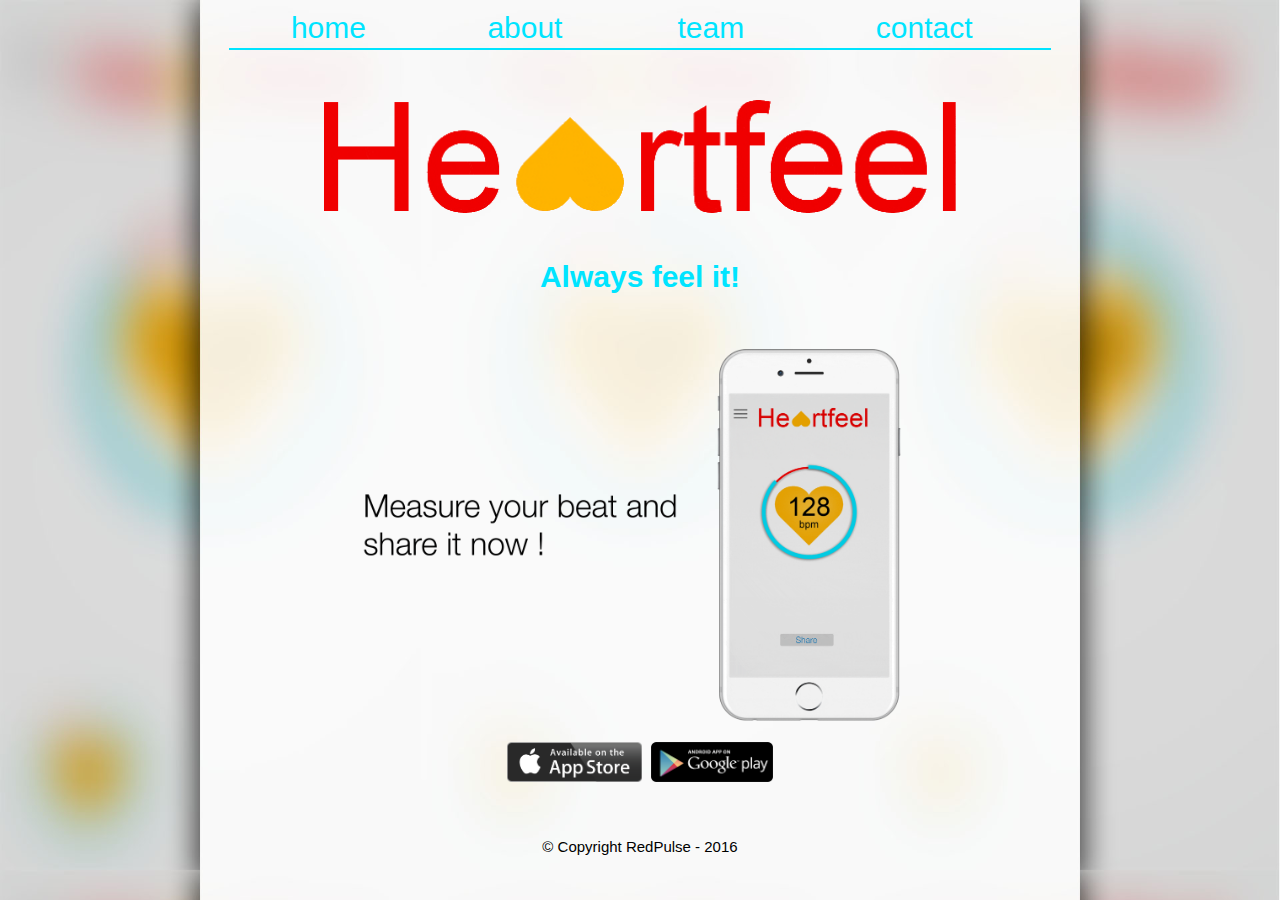
<file: index.html>
<!doctype html>
<html lang="fr">
	<head>
		<title>HeartFeel - Home</title>
		<link rel="stylesheet" href="style.css" />
		<meta charset="utf-8" />
	</head>
	<body>
		<table id="top">
			<td class="column">
				<a href="index.html">
					home
				</a>
			</td>
			<td class="column">
				<a href="about.html">
					about
				</a>
			</td>
			<td class="column">
				<a href="team.html">
					team
				</a>
			</td>
			<td class="column">
				<a href="contact.html">
					contact
				</a>
			</td>
		</table>
		
		<div id="main">
			<div id="title">
				<a href="index.html"><img src="imagesWeb/Small/Logo.gif" alt="Logo Heartfeel"/></a>
			</div>
			<div id="subtitle"><h4>Always feel it!</h4></div>

			<!--Partie centrale-->
			<div id="loading"><img src="imagesWeb/Small/iPhone.gif" alt="Image iPhone"/></div>
		</div>


		<div>
			<a class="imgFooter" href="http://www.appstore.com" target="_blank">
				<img class="imgFooter" src="imagesWeb/AppStore.png" alt="Image AppStore"/>
			</a>
			<a class="imgFooter" href="https://play.google.com/store?hl=fr" target="_blank">
				<img class="imgFooter" src="imagesWeb/GooglePlay.png" alt="Image GooglePlay"/>
			</a>
			<br>
			<br>
		</div>

		<footer id="footer">
			<p>© Copyright RedPulse - 2016</p>
		</footer>
	</body>
</html>
</file>
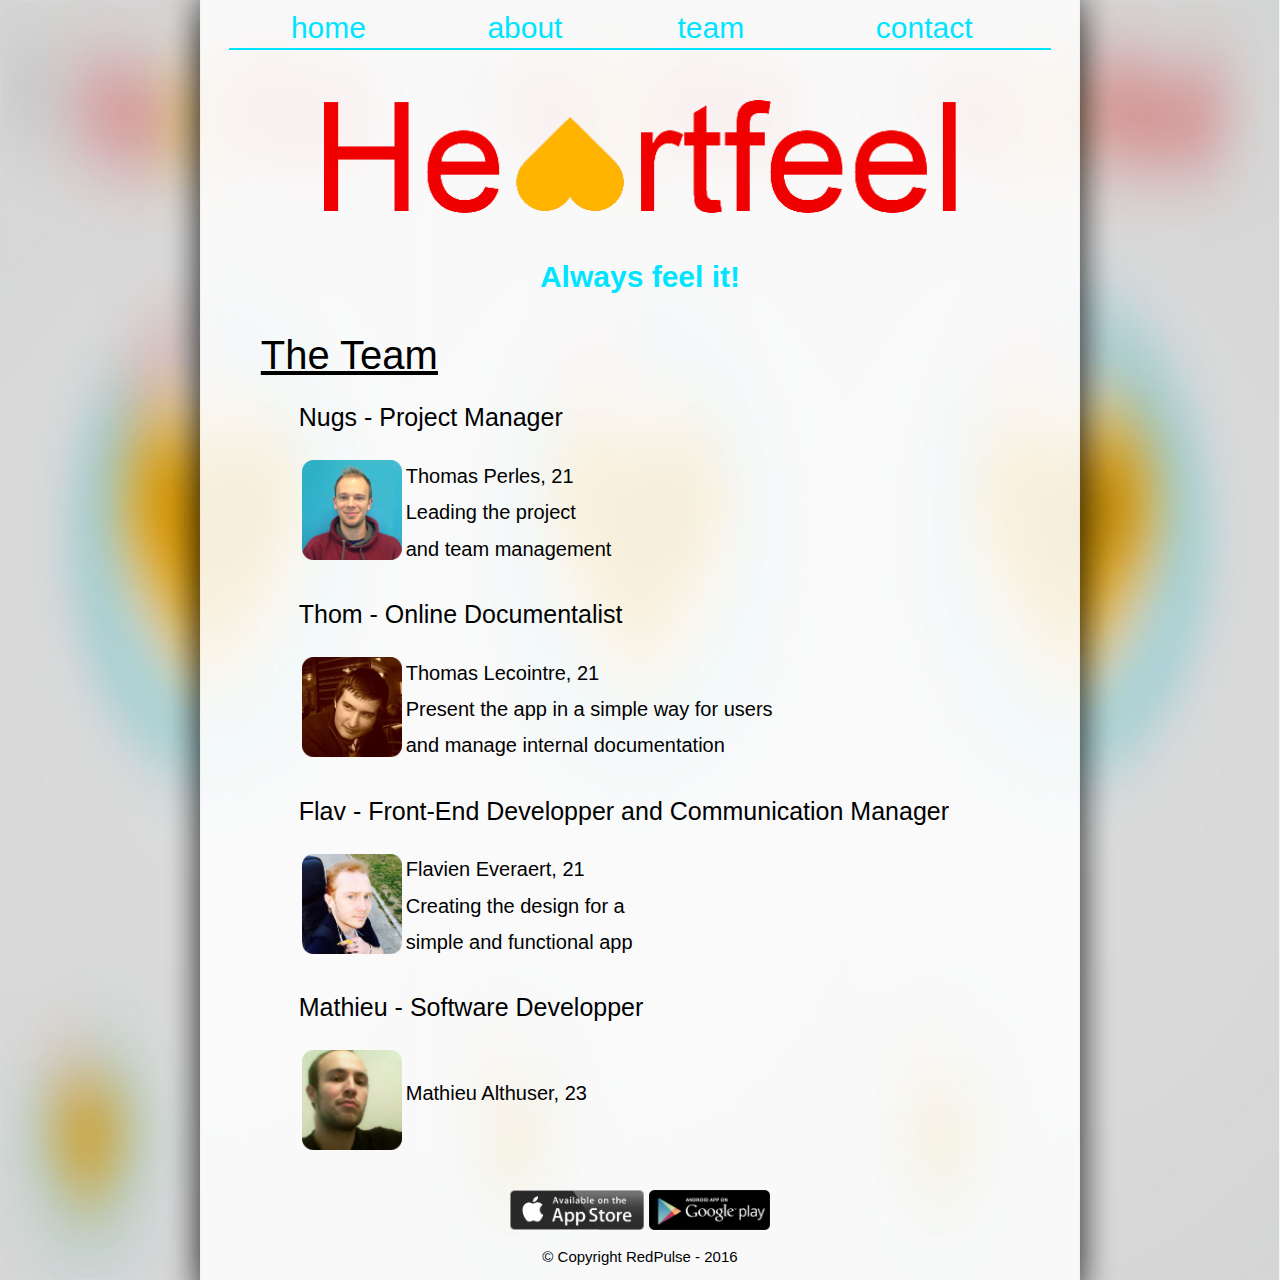
<file: contact.html>
<!doctype html>
<html lang="fr">
	<head>
		<title>HeartFeel - Contact</title>
		<link rel="stylesheet" href="style.css" />
		<meta charset="utf-8" />
	</head>
	<body>
		<table id="top">
			<td class="column">
				<a href="index.html">
					home
				</a>
			</td>
			<td class="column">
				<a href="about.html">
					about
				</a>
			</td>
			<td class="column">
				<a href="team.html">
					team
				</a>
			</td>
			<td class="column">
				<a href="contact.html">
					contact
				</a>
			</td>
		</table>
		
		<div id="main">
			<div id="title">
				<a href="index.html"><img src="imagesWeb/Logo.png" alt="Logo Heartfeel"/></a>
			</div>
			<div id="subtitle"><h4>Always feel it!</h4></div>

			<!--Partie centrale-->
			<div id="sectionTitle"><u>The Team</u></div>
			
			<div class="NomsTeam">
				<p>Nugs - Project Manager</p>
				<table id = "defPerso">
					<tr>
						<td class="column" rowspan="3"><img id="imgPerso" src="imagesWeb/ThomasP.png" alt="Photo Nugs"/></td>
						<td>Thomas Perles, 21</td>
					</tr>
					<tr><td>Leading the project</td></tr>
					<tr><td>and team management </td></tr>
				</table>
			</div>

			<div class="NomsTeam">
				<p>Thom - Online Documentalist</p>
				<table id = "defPerso">
					<tr>
						<td class="column" rowspan="3"><img id="imgPerso" src="imagesWeb/ThomasL.png" alt="Photo Nugs"/></td>
						<td>Thomas Lecointre, 21</td>
					</tr>
					<tr><td>Present the app in a simple way for users</td></tr>
					<tr><td>and manage internal documentation</td></tr>
				</table>
			</div>

			<div class="NomsTeam">
				<p>Flav - Front-End Developper and Communication Manager </p>
				<table id = "defPerso">
					<tr>
						<td class="column" rowspan="3"><img id="imgPerso" src="imagesWeb/FlavienE.png" alt="Photo Nugs"/></td>
						<td>Flavien Everaert, 21</td>
					</tr>
					<tr><td>Creating the design for a</td></tr>
					<tr><td>simple and functional app</td></tr>
				</table>
			</div>
			
			<div class="NomsTeam">
				<p>Mathieu - Software Developper</p>
					<table id = "defPerso">
					
					<tr>
						<td class="column" rowspan="3"><img id="imgPerso" src="imagesWeb/MathieuA.png" alt="Photo Nugs"/></td>
						<td>Mathieu Althuser, 23</td>
					</tr>
					<tr><td>   </td></tr>
					<tr><td>   </td></tr>
					
				</table>
			</div>
			
		</div>




		<footer id="footer">
			<div>
				<a class="imgFooter" href="http://www.appstore.com" target="_blank">
					<img class="imgFooter" src="imagesWeb/AppStore.png" alt="Image AppStore"/>
				</a>
				<a class="imgFooter" href="https://play.google.com/store?hl=fr" target="_blank">
					<img class="imgFooter" src="imagesWeb/GooglePlay.png" alt="Image GooglePlay"/>
				</a>
			</div>

   			 <p>© Copyright RedPulse - 2016</p>
		</footer>
	</body>
</html>
</file>
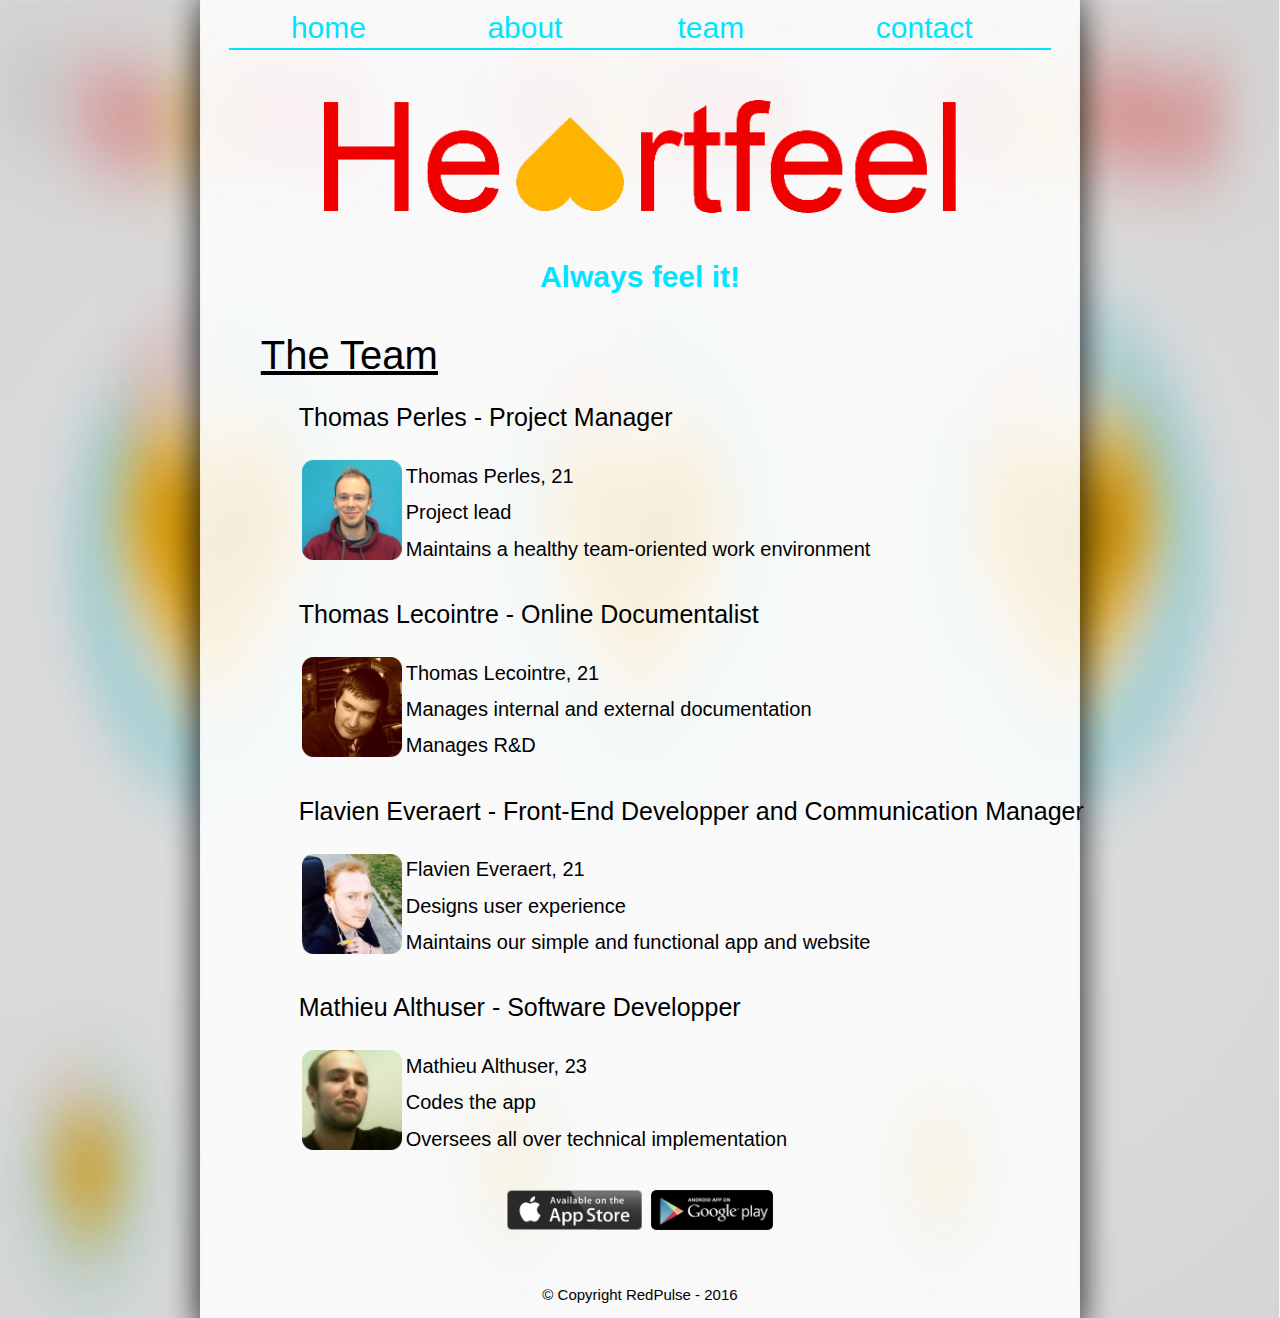
<file: team.html>
<!doctype html>
<html lang="fr">
	<head>
		<title>HeartFeel - Team</title>
		<link rel="stylesheet" href="style.css" />
		<meta charset="utf-8" />
	</head>
	<body>
		<table id="top">
			<td class="column">
				<a href="index.html">
					home
				</a>
			</td>
			<td class="column">
				<a href="about.html">
					about
				</a>
			</td>
			<td class="column">
				<a href="team.html">
					team
				</a>
			</td>
			<td class="column">
				<a href="contact.html">
					contact
				</a>
			</td>
		</table>

		<div id="main">
			<div id="title">
				<a href="index.html"><img src="imagesWeb/Small/Logo.gif" alt="Logo Heartfeel"/></a>
			</div>
			<div id="subtitle"><h4>Always feel it!</h4></div>

			<!--Partie centrale-->
			<div id="sectionTitle"><u>The Team</u></div>

			<div class="NomsTeam">
				<p id ="Qualif">Thomas Perles - Project Manager</p>
				<table id = "defPerso">
					<tr>
						<td class="column" rowspan="3"><img id="imgPerso" src="imagesWeb/Small/ThomasP.gif" alt="Photo Nugs"/></td>
						<td class="column2">Thomas Perles, 21</td>
					</tr>
					<tr><td class="column2">Project lead</td></tr>
					<tr><td class="column2">Maintains a healthy team-oriented work environment</td></tr>
				</table>
			</div>

			<div class="NomsTeam">
				<p id ="Qualif">Thomas Lecointre - Online Documentalist</p>
				<table id = "defPerso">
					<tr>
						<td class="column" rowspan="3"><img id="imgPerso" src="imagesWeb/Small/ThomasL.gif" alt="Photo Nugs"/></td>
						<td class="column2">Thomas Lecointre, 21</td>
					</tr>
					<tr><td class="column2">Manages internal and external documentation</td></tr>
					<tr><td class="column2">Manages R&D</td></tr>
				</table>
			</div>

			<div class="NomsTeam">
				<p id ="Qualif">Flavien Everaert - Front-End Developper and Communication Manager </p>
				<table id = "defPerso">
					<tr>
						<td class="column" rowspan="3"><img id="imgPerso" src="imagesWeb/Small/FlavienE.gif" alt="Photo Nugs"/></td>
						<td class="column2">Flavien Everaert, 21</td>
					</tr>
					<tr><td class="column2">Designs user experience</td></tr>
					<tr><td class="column2">Maintains our simple and functional app and website</td></tr>
				</table>
			</div>

			<div class="NomsTeam">
				<p id ="Qualif">Mathieu Althuser - Software Developper</p>
					<table id = "defPerso">

					<tr>
						<td class="column" rowspan="3"><img id="imgPerso" src="imagesWeb/Small/MathieuA.gif" alt="Photo Nugs"/></td>
						<td class="column2">Mathieu Althuser, 23</td>
					</tr>
					<tr><td class="column2">Codes the app</td></tr>
					<tr><td class="column2">Oversees all over technical implementation</td></tr>

				</table>
			</div>

		</div>


		<div>
			<a class="imgFooter" href="http://www.appstore.com" target="_blank">
				<img class="imgFooter" src="imagesWeb/AppStore.png" alt="Image AppStore"/>
			</a>
			<a class="imgFooter" href="https://play.google.com/store?hl=fr" target="_blank">
				<img class="imgFooter" src="imagesWeb/GooglePlay.png" alt="Image GooglePlay"/>
			</a>
			<br>
			<br>
		</div>

		<footer id="footer">
			<p>© Copyright RedPulse - 2016</p>
		</footer>
	</body>
</html>
</file>
<file: style.css>
body {
	background-image:url(imagesWeb/Fond_Internet.jpg);
	background-size: 100% 100%;
	font-family: Helvetica;
	color: #00e4ff;
	text-align: center;
	font-size: 30px;
}

img{
	text-align: center;
	margin: auto; 
	width: 50%;
    height: auto;
}

#top {
	border-bottom: 2px solid #00e4ff;
	width: 65%;
	text-align: center;
	margin: auto; // centrer l'élément
}

#main {
	margin-top: 50px;
}

a {
	color: inherit;
	text-decoration: none;
	display: block;
}

a:hover {
	color: #f00000;
	text-decoration: none;
}

#loading {

	height: auto;
	margin: auto;
}

#footer {
	position:bottom;
	font-family: Helvetica;
	color: #000000;
	text-align: center;
	font-size: 15px;
}

.imgFooter{
	height:40px;
	width:auto;
	display: inline;
}

#imgPerso{
	text-align: center;
	margin: auto; 
	width: 100px;
    height: 100px;
}

#defPerso{
	display: inline;
	font-size: 20px;
}

#sectionTitle{
	font-family: Helvetica;
	color: #000000;
	text-align: left;
	margin-left: 20%;
	font-size: 40px;
}

.NomsTeam{
	font-family: Helvetica;
	color: #000000;
	text-align: left;
	margin-left: 23%;
	margin-bottom: 2.5%;
	font-size: 25px;
}

textarea{
	height:115px;
	width:250px;
}
</file>
